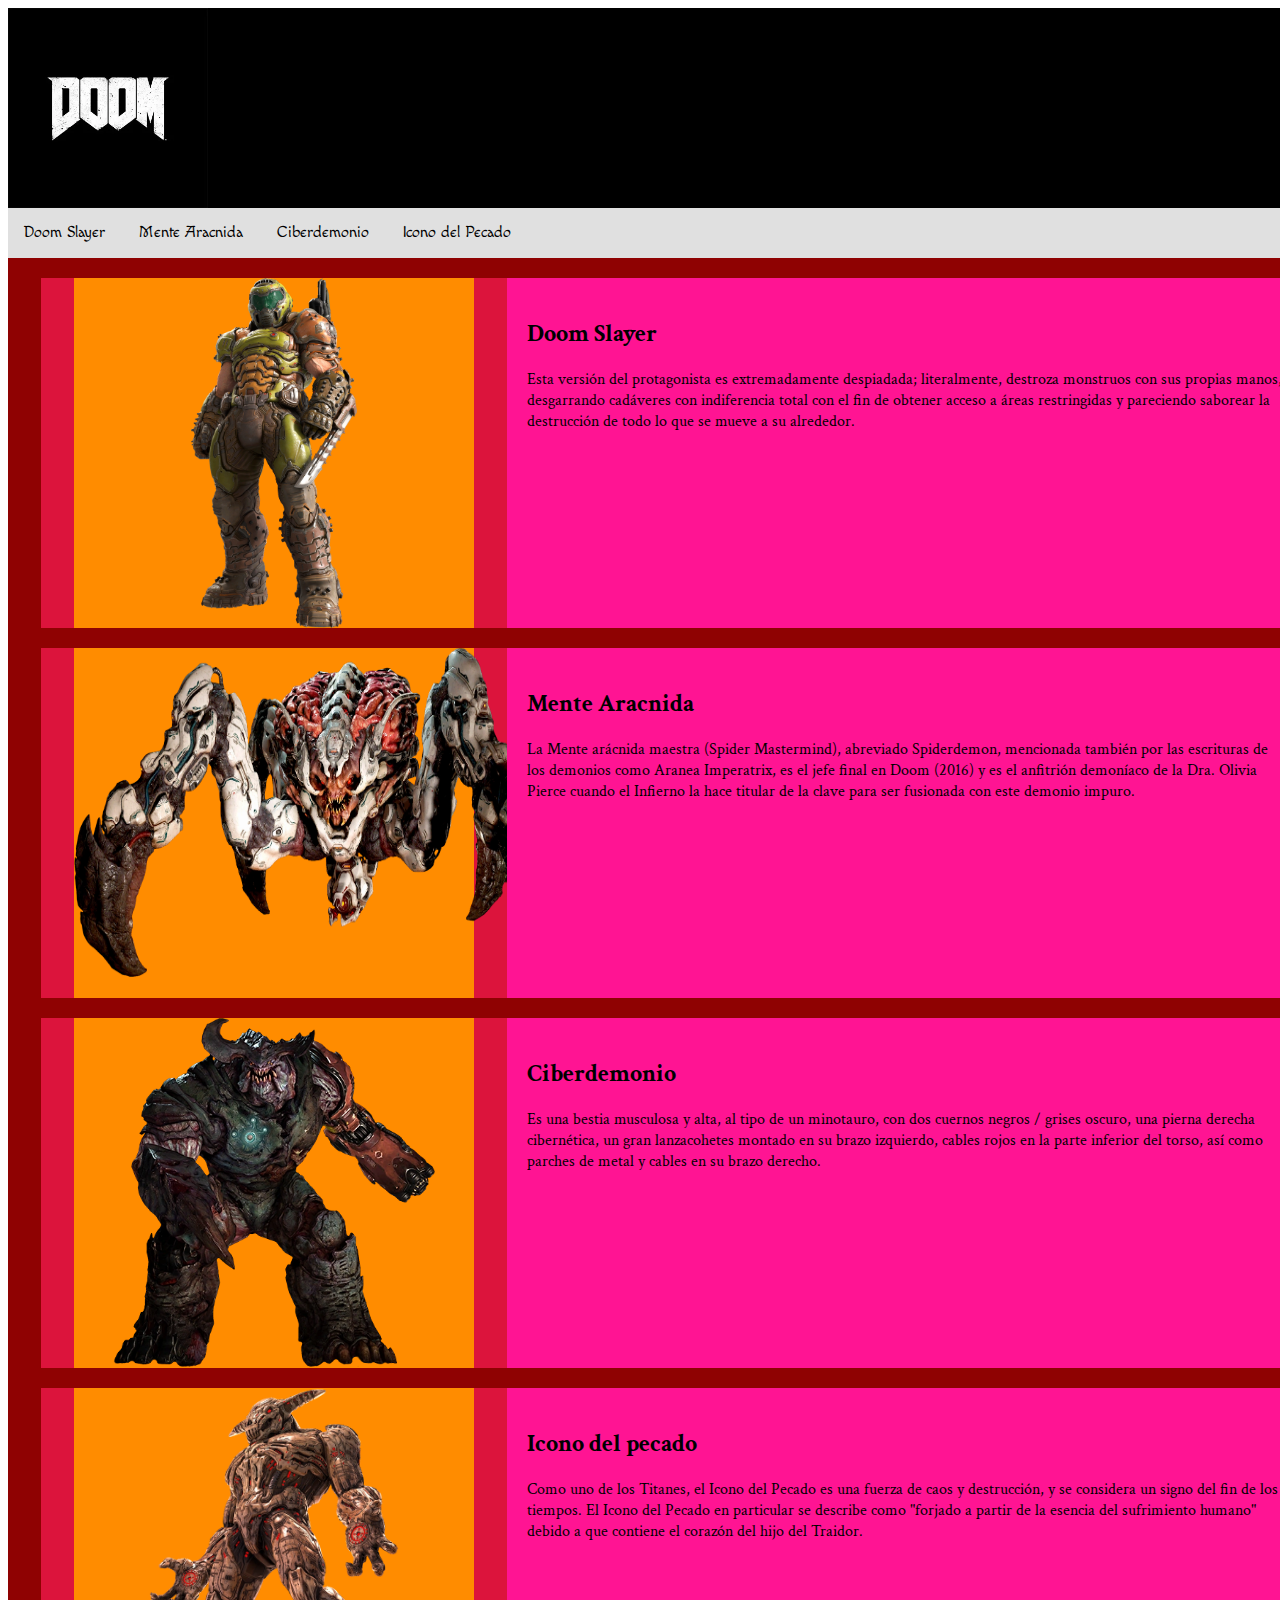
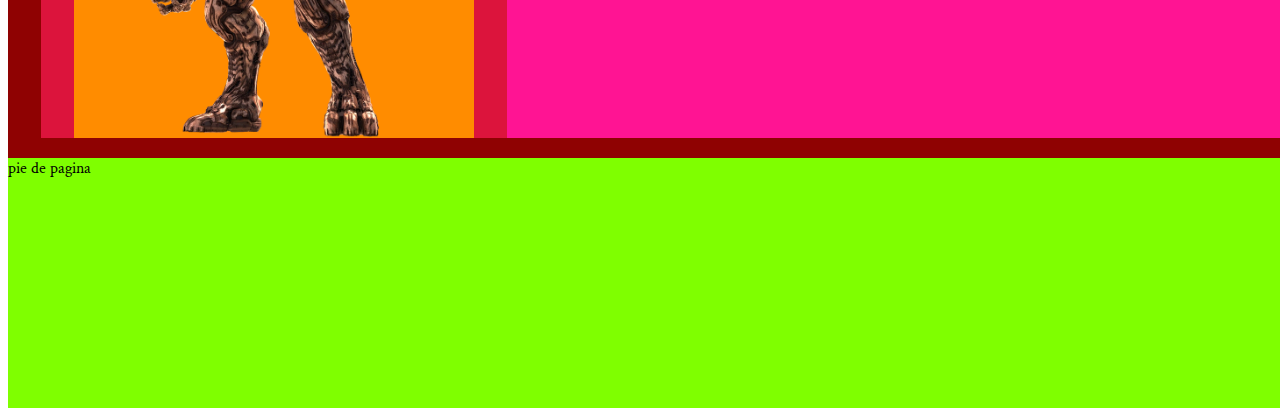
<file: index.html>
<!DOCTYPE html>
<html lang="en">
<head>
    <meta charset="UTF-8">
    <meta name="viewport" content="width=device-width, initial-scale=1.0">
    <title>Document</title>

    <link rel="stylesheet" href="css/main{.css">
    <link rel="preconnect" href="https://fonts.googleapis.com">
<link rel="preconnect" href="https://fonts.gstatic.com" crossorigin>
<link
    href="https://fonts.googleapis.com/css2?family=Crimson+Text:ital,wght@0,400;0,600;0,700;1,400;1,600;1,700&family=Macondo&family=New+Amsterdam&display=swap"
    rel="stylesheet">
</head>
<body>
    <main>
        <header>
            <img src="imagenes descripcion/logo.png" alt="Doom Slayer-Logo" height="200" width="200">
        </header>
        <nav>
            <a href="#doom">Doom Slayer</a>
            <a href="#mente">Mente Aracnida</a>
            <a href="#ciber">Ciberdemonio</a>
            <a href="#icono">Icono del Pecado</a>
        </nav>
        <section>
            <div class="personaje">
                <div class="foto" id="doom">
                    <img src="imagenes descripcion/Doom_Slayer.webp" alt="Personaje Doom slayer">
                </div>
                <div class="texto">
                    <h2 >Doom Slayer</h2>
                    <p>Esta versión del protagonista es extremadamente despiadada; literalmente, destroza monstruos con sus propias manos,
                    desgarrando cadáveres con indiferencia total con el fin de obtener acceso a áreas restringidas y pareciendo saborear la
                    destrucción de todo lo que se mueve a su alrededor.</p>
                </div>
            </div>
            <div class="personaje">
                <div class="foto" id="mente">
                    <img src="imagenes descripcion/D4_Spider_Mastermind.webp" alt="Mente Aracnida" width="500">
                </div>
                <div class="texto">
                    <h2 >Mente Aracnida</h2>
                    <p>La Mente arácnida maestra (Spider Mastermind), abreviado Spiderdemon, mencionada también por las escrituras de los
                    demonios como Aranea Imperatrix, es el jefe final en Doom (2016) y es el anfitrión demoníaco de la Dra. Olivia Pierce
                    cuando el Infierno la hace titular de la clave para ser fusionada con este demonio impuro.</p>
                </div>
            </div>
            <div class="personaje">
                <div class="foto" id="ciber">
                    <img src="imagenes descripcion/D4_Ciberdemonio.webp" alt="Ciberdemonio">
                </div>
                <div class="texto">
                    <h2 >Ciberdemonio</h2>
                    <p>Es una bestia musculosa y alta, al tipo de un minotauro, con dos cuernos negros / grises oscuro, una pierna derecha
                    cibernética, un gran lanzacohetes montado en su brazo izquierdo, cables rojos en la parte inferior del torso, así como
                    parches de metal y cables en su brazo derecho.</p>
                </div>
            </div>
            <div class="personaje">
                <div class="foto" id="icono">
                    <img src="imagenes descripcion/icono del pecado.webp" alt="icono del pecado">
                </div>
                <div class="texto">
                    <h2 >Icono del pecado</h2>
                    <p>Como uno de los Titanes, el Icono del Pecado es una fuerza de caos y destrucción, y se considera un signo del fin de los
                    tiempos. El Icono del Pecado en particular se describe como "forjado a partir de la esencia del sufrimiento humano"
                    debido a que contiene el corazón del hijo del Traidor.</p>
                </div>
            </div>
        </section>
        <footer>pie de pagina</footer>
    </main>
</body>
</html>
</file>
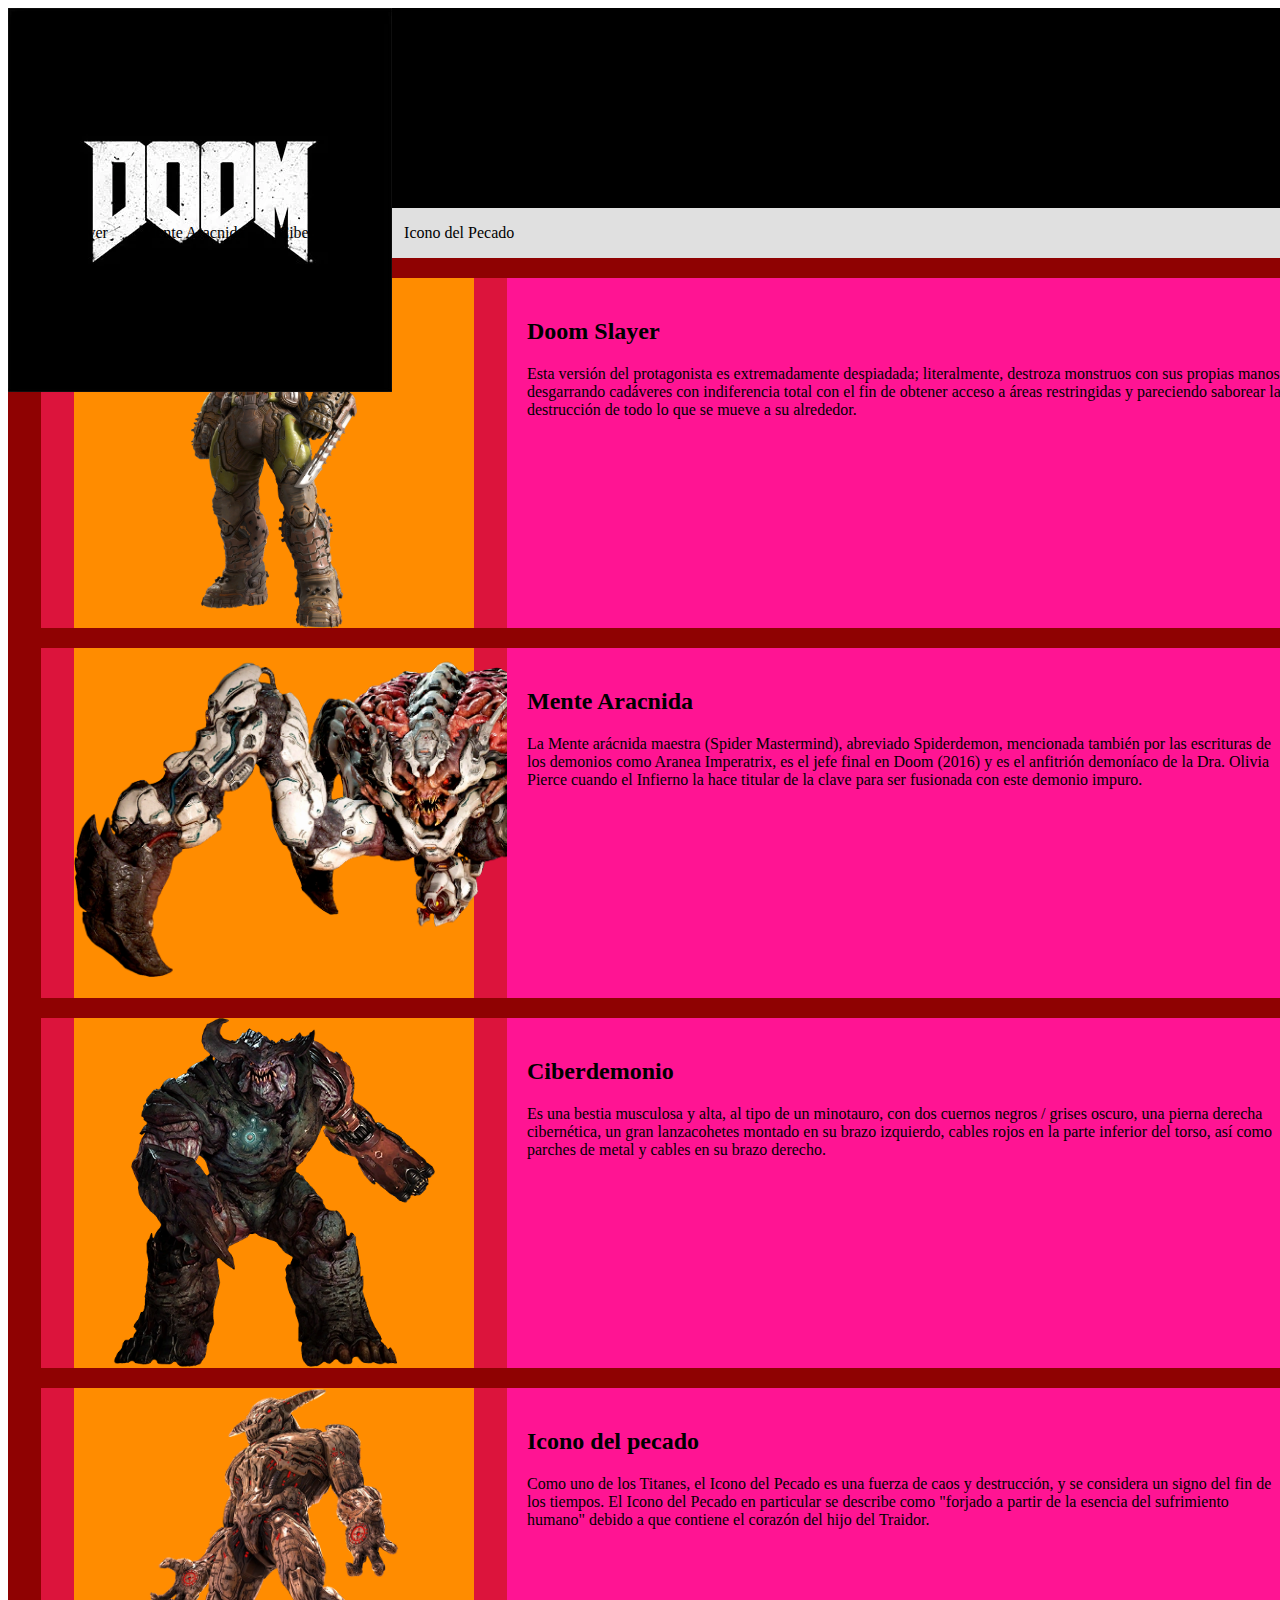
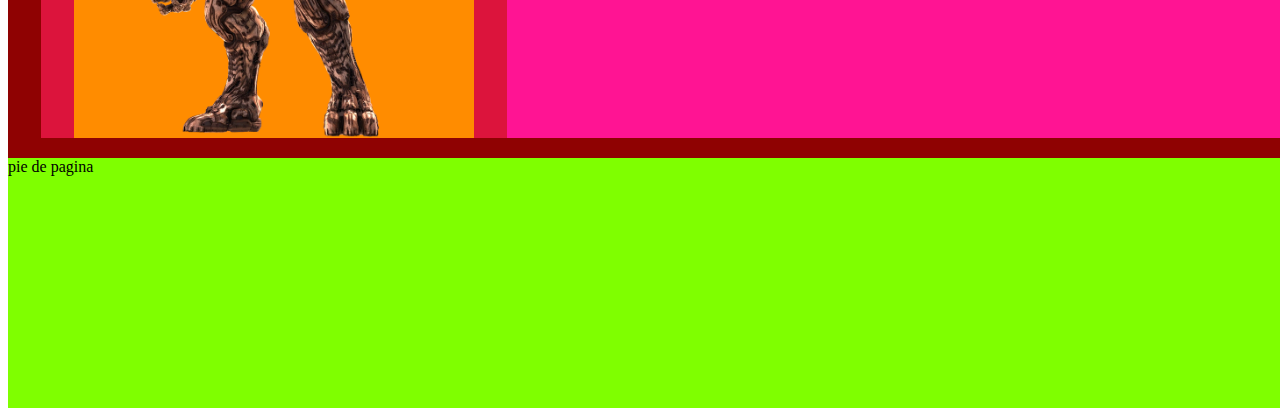
<file: practica_doom.html>
<!DOCTYPE html>
<html lang="en">
<head>
    <meta charset="UTF-8">
    <meta name="viewport" content="width=device-width, initial-scale=1.0">
    <title>Document</title>

    <link rel="stylesheet" href="css/main{.css">
</head>
<body>
    <main>
        <header>
            <img src="imagenes descripcion/logo.png" alt="Doom Slayer-Logo">
        </header>
        <nav>
            <a href="">Doom Slayer</a>
            <a href="">Mente Aracnida</a>
            <a href="">Ciberdemonio</a>
            <a href="">Icono del Pecado</a>
        </nav>
        <section>
            <div class="personaje">
                <div class="foto">
                    <img src="imagenes descripcion/Doom_Slayer.webp" alt="Personaje Doom slayer">
                </div>
                <div class="texto">
                    <h2>Doom Slayer</h2>
                    <p>Esta versión del protagonista es extremadamente despiadada; literalmente, destroza monstruos con sus propias manos,
                    desgarrando cadáveres con indiferencia total con el fin de obtener acceso a áreas restringidas y pareciendo saborear la
                    destrucción de todo lo que se mueve a su alrededor.</p>
                </div>
            </div>
            <div class="personaje">
                <div class="foto">
                    <img src="imagenes descripcion/D4_Spider_Mastermind.webp" alt="Mente Aracnida">
                </div>
                <div class="texto">
                    <h2>Mente Aracnida</h2>
                    <p>La Mente arácnida maestra (Spider Mastermind), abreviado Spiderdemon, mencionada también por las escrituras de los
                    demonios como Aranea Imperatrix, es el jefe final en Doom (2016) y es el anfitrión demoníaco de la Dra. Olivia Pierce
                    cuando el Infierno la hace titular de la clave para ser fusionada con este demonio impuro.</p>
                </div>
            </div>
            <div class="personaje">
                <div class="foto">
                    <img src="imagenes descripcion/D4_Ciberdemonio.webp" alt="Ciberdemonio">
                </div>
                <div class="texto">
                    <h2>Ciberdemonio</h2>
                    <p>Es una bestia musculosa y alta, al tipo de un minotauro, con dos cuernos negros / grises oscuro, una pierna derecha
                    cibernética, un gran lanzacohetes montado en su brazo izquierdo, cables rojos en la parte inferior del torso, así como
                    parches de metal y cables en su brazo derecho.</p>
                </div>
            </div>
            <div class="personaje">
                <div class="foto">
                    <img src="imagenes descripcion/icono del pecado.webp" alt="icono del pecado">
                </div>
                <div class="texto">
                    <h2>Icono del pecado</h2>
                    <p>Como uno de los Titanes, el Icono del Pecado es una fuerza de caos y destrucción, y se considera un signo del fin de los
                    tiempos. El Icono del Pecado en particular se describe como "forjado a partir de la esencia del sufrimiento humano"
                    debido a que contiene el corazón del hijo del Traidor.</p>
                </div>
            </div>
        </section>
        <footer>pie de pagina</footer>
    </main>
</body>
</html>
</file>
<file: css/main{.css>
*{
    box-sizing: border-box;
    font-family: "Crimson Text", serif;
}
main{
    width: 1366px;
    height: 2000px;
    background-color: blanchedalmond;
    margin: 0 auto;
}
header{
    width: 1366px;
    height: 200px;
    background-color: rgb(0, 0, 0);
}
nav{
    width: 1366px;
    height: 50px;
    background-color: rgb(224, 224, 224);
    

}
nav a{
    color: rgb(0, 0, 0);
    text-decoration: none;
    padding: 15px;
    line-height: 50px;
    font-family: "Macondo", cursive;

}
nav a:hover{
    background-color: rgb(139, 0, 0);
}
section{
    width: 1366px;
    height: 1500px;
    background-color: rgb(143, 2, 2);
}
.personaje{
    width: 1300px;
    height: 350px;
    background-color: crimson;
    margin-left: 33px;
    margin-top: 20px;
    float: left;
}
.foto{
    width: 400px;
    height: 350px;
    background-color: darkorange;
    float: left;
    margin-left: 33px;
    text-align: center;
}
.foto img{
    height: 100%;
}
.texto{
    width: 800px;
    height: 350px;
    background-color: deeppink;
    float: left;
    margin-left: 33px;
    padding: 20px;

}
footer{
    width: 1366px;
    height: 250px;
    background-color: chartreuse;
}
</file>
